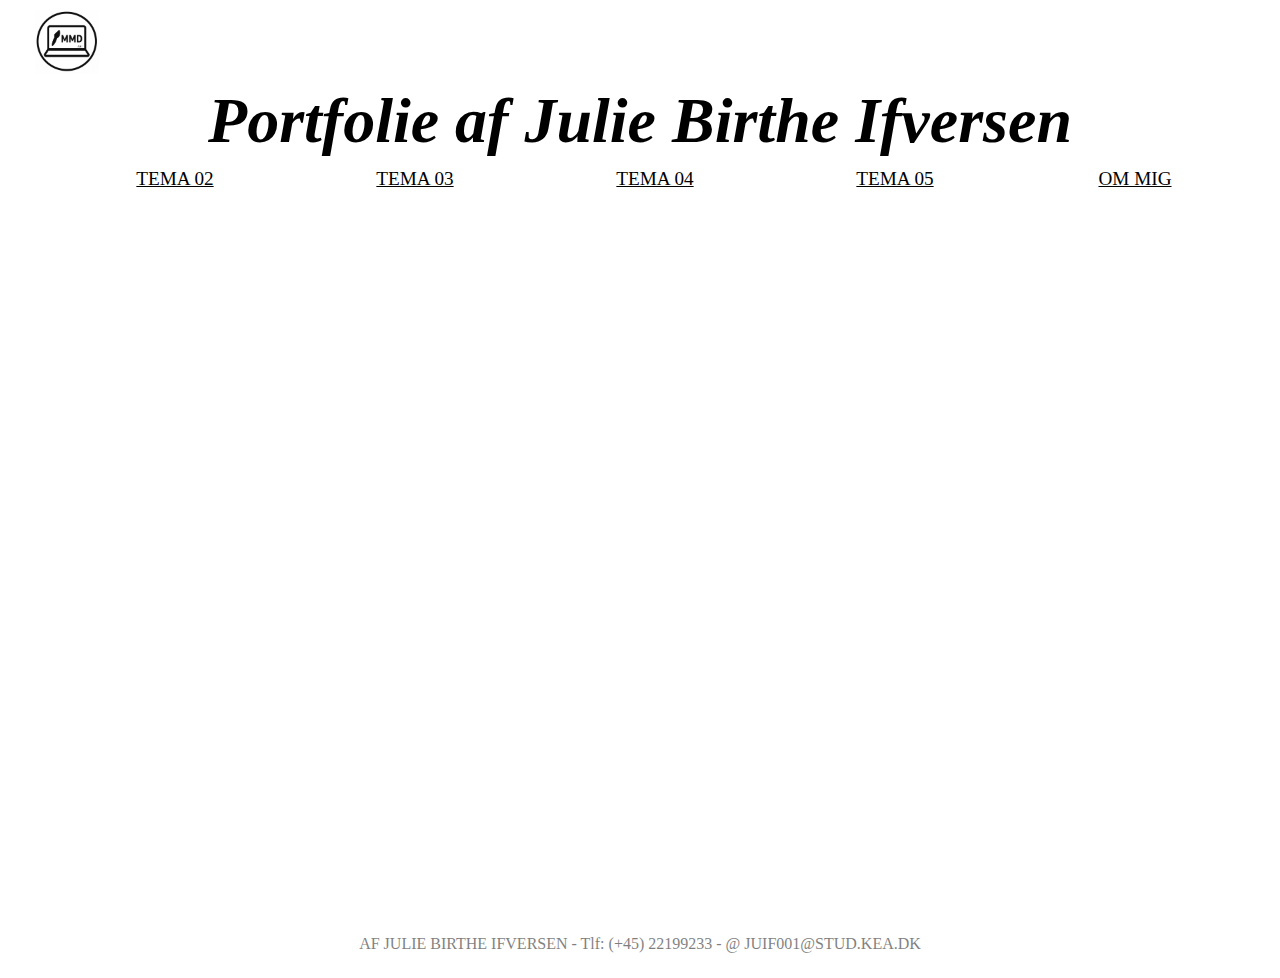
<file: index.html>
<!DOCTYPE html>
<html lang="da">

<head>
    <meta charset="UTF-8">
    <meta name="viewport" content="width=device-width, initial-scale=1.0">
    <meta name="robots" content="noindex">
    <title>Forside</title>
    <link rel="stylesheet" href="style.css">
    <link rel="icon" type="image/x-icon" href="img/logommd3.jpg">
</head>

<body>
    <header>
        <div class="logo">
            <a href="index.html"><img class="logohead" src="img/mmdlogo2.png" alt="Logo"></a>
            <h1><em>Portfolie af Julie Birthe Ifversen</em></h1>
        </div>

        <nav>
            <ul class="menu">
                <li><a href="grundweb.html">TEMA 02</a></li>
                <li> <a href="uxui.html">TEMA 03</a></li>
                <li> <a href="animation.html">TEMA 04</a></li>
                <li> <a href="indhold.html">TEMA 05</a></li>
                <li> <a href="ommig.html">OM MIG</a></li>

            </ul>
            <div class="burger">
                <div class="line"></div>
                <div class="line"></div>
                <div class="line"></div>
            </div>
        </nav>
    </header>


    <main>

        <div class="grid_1-1">
            <div class="slider">

                <img src="img/grafik.webp" alt="Billede 2">
                <img src="img/kontaktside.webp" alt="billede4">
                <img src="img/styletilesmed.webp" alt="Billede 3">
                <img src="img/moodboardlol.png" alt="Billede 1">
                <img src="img/færdigsite.webp" alt="billede5">
                <img src="img/færdigsiteweb.webp" alt="billede6">

            </div>
            <div class="slider">
                <img src="img/moodboardlol.png" alt="Billede 1">
                <img src="img/styletilesmed.webp" alt="Billede 3">
                <img src="img/grafik.webp" alt="Billede 2">
                <img src="img/kontaktside.webp" alt="billede4">
                <img src="img/færdigsiteweb.webp" alt="billede6">
                <img src="img/færdigsite.webp" alt="billede5">

            </div>
        </div>

    </main>
    <footer>
        AF JULIE BIRTHE IFVERSEN - Tlf: (+45) 22199233 - @ JUIF001@STUD.KEA.DK
    </footer>
    <script src="menu.js"></script>
</body>

</html>
</file>
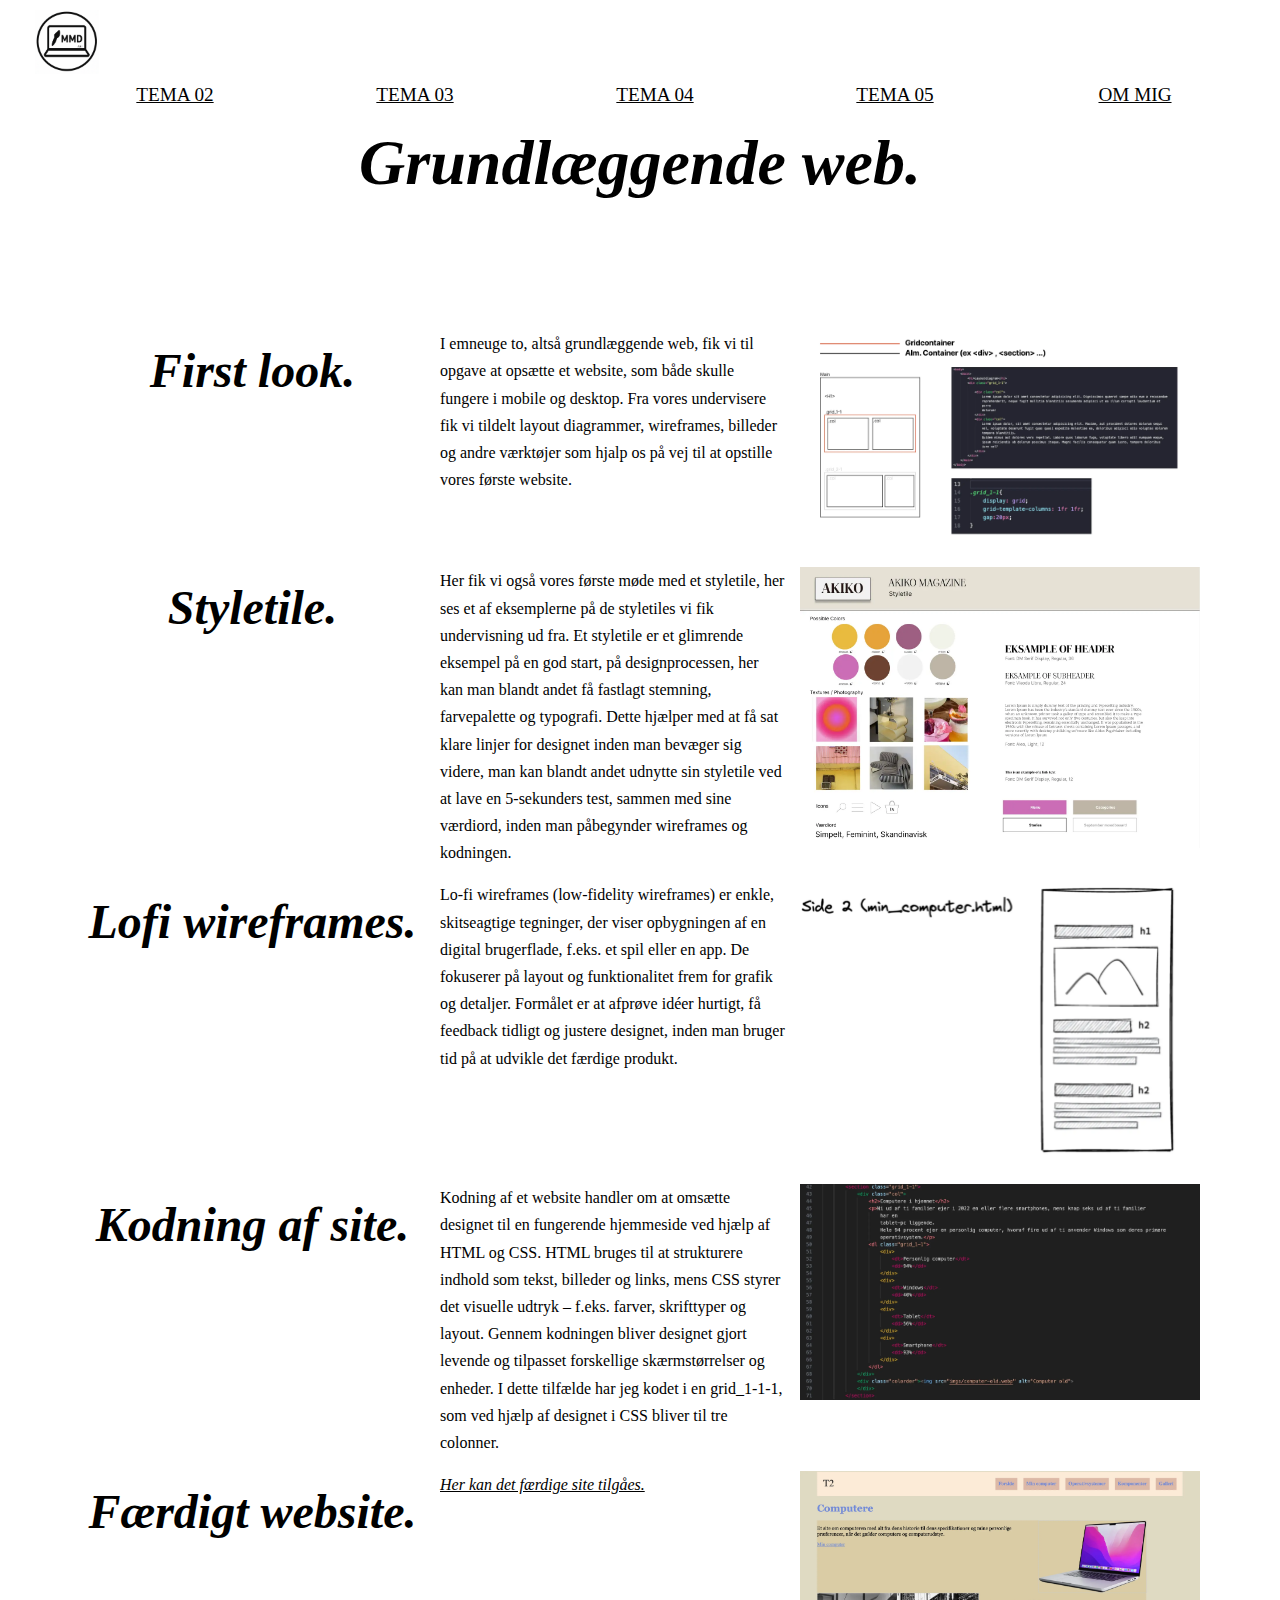
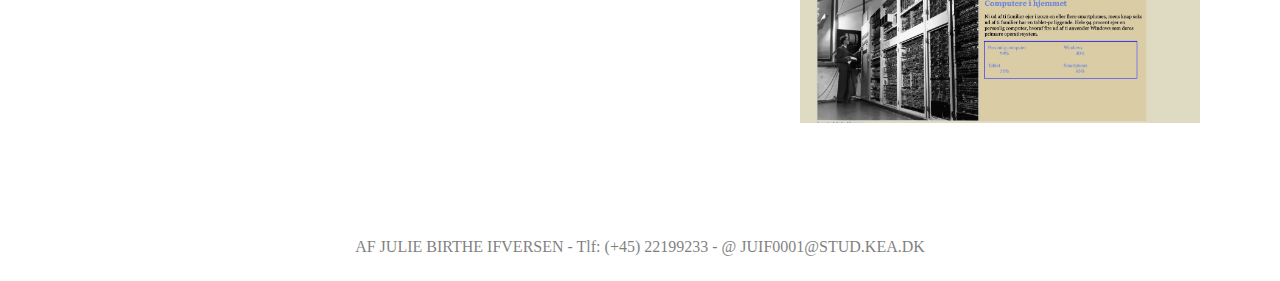
<file: grundweb.html>
<!DOCTYPE html>
<html lang="da">

<head>
    <meta charset="UTF-8">
    <meta name="viewport" content="width=device-width, initial-scale=1.0">
    <meta name="robots" content="noindex">

    <title>Grund web</title>
    <link rel="stylesheet" href="style.css">
    <link rel="icon" type="image/x-icon" href="img/logommd3.jpg">
</head>

<body>
    <header>
        <div class="logo">
            <a href="index.html"><img class="logohead" src="img/mmdlogo2.png" alt="Logo"></a>
        </div>

        <nav>
            <ul class="menu">
                <li><a href="grundweb.html">TEMA 02</a></li>
                <li> <a href="uxui.html">TEMA 03</a></li>
                <li> <a href="animation.html">TEMA 04</a></li>
                <li> <a href="indhold.html">TEMA 05</a></li>
                <li> <a href="ommig.html">OM MIG</a></li>
            </ul>
            <div class="burger">
                <div class="line"></div>
                <div class="line"></div>
                <div class="line"></div>
            </div>
        </nav>
    </header>
    <main>
        <h1><em>Grundlæggende web.</em></h1>
        <div class="grid_uxui">
            <h3><em>First look.</em></h3>
            <p>I emneuge to, altså grundlæggende web, fik vi til opgave at opsætte et website, som både skulle fungere i
                mobile og
                desktop. Fra vores undervisere fik vi tildelt layout diagrammer, wireframes, billeder og andre værktøjer
                som hjalp os på
                vej til at opstille vores første website.
            </p>
            <img src="img/gridcontainer.webp" alt="styletile">
            <h3><em>Styletile.</em></h3>
            <p>Her fik vi også vores første møde med et styletile, her ses et af eksemplerne på de styletiles vi fik
                undervisning ud
                fra. Et styletile er et glimrende eksempel på en god start, på designprocessen, her kan man blandt andet
                få fastlagt
                stemning, farvepalette og typografi. Dette hjælper med at få sat klare linjer for designet inden man
                bevæger sig videre, man kan blandt andet udnytte sin styletile ved at lave en 5-sekunders test, sammen
                med sine værdiord, inden
                man påbegynder wireframes og kodningen.
            </p>
            <img src="img/styletilegrundweb.webp" alt="styletile">
            <h3> <em>Lofi wireframes.</em></h3>
            <p>Lo-fi wireframes (low-fidelity wireframes) er enkle, skitseagtige tegninger, der viser opbygningen af en
                digital
                brugerflade, f.eks. et spil eller en app. De fokuserer på layout og funktionalitet frem for grafik og
                detaljer. Formålet
                er at afprøve idéer hurtigt, få feedback tidligt og justere designet, inden man bruger tid på at udvikle
                det færdige
                produkt.</p>
            <img src="img/wireframefrundweb.webp" alt="wireframes">

            <h3><em>Kodning af site.</em></h3>
            <p>Kodning af et website handler om at omsætte designet til en fungerende hjemmeside ved hjælp af HTML og
                CSS. HTML bruges
                til at strukturere indhold som tekst, billeder og links, mens CSS styrer det visuelle udtryk – f.eks.
                farver,
                skrifttyper og layout. Gennem kodningen bliver designet gjort levende og tilpasset forskellige
                skærmstørrelser og
                enheder.
                I dette tilfælde har jeg kodet i en grid_1-1-1, som ved hjælp af designet i CSS bliver til tre colonner.
            </p>
            <img src="img/kodegrundweb.webp" alt="infoflex">
            <h3><em>Færdigt website.</em></h3>

            <a href="https://mmdjuliebi.dk/kea/02_web/01_website/mobilsite-kopi/index.html" target="_blank"><em>Her kan
                    det færdige site
                    tilgåes.</em></a>
            <img src="img/færdigsiteweb.webp" alt="site">


        </div>
    </main>
    <footer>
        AF JULIE BIRTHE IFVERSEN - Tlf: (+45) 22199233 - @ JUIF0001@STUD.KEA.DK
    </footer>
    <script src="menu.js"></script>
</body>

</html>
</file>
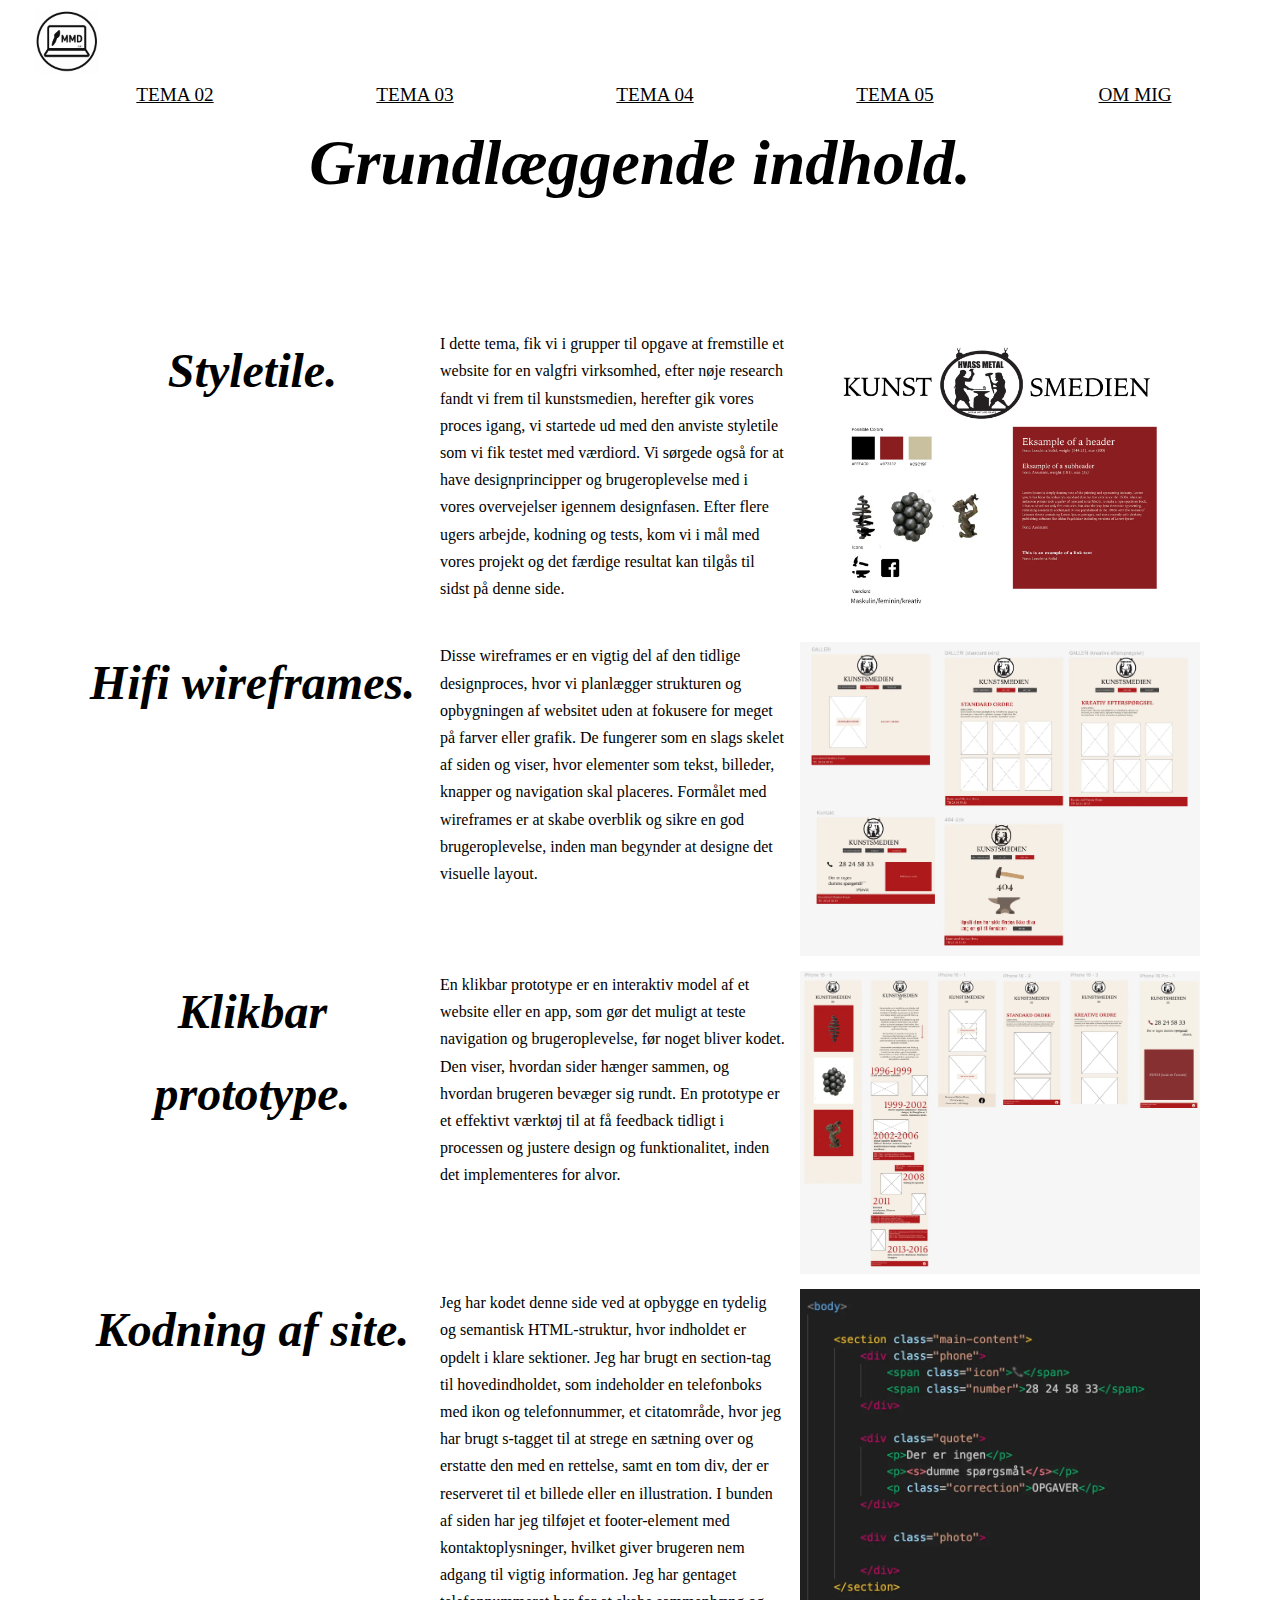
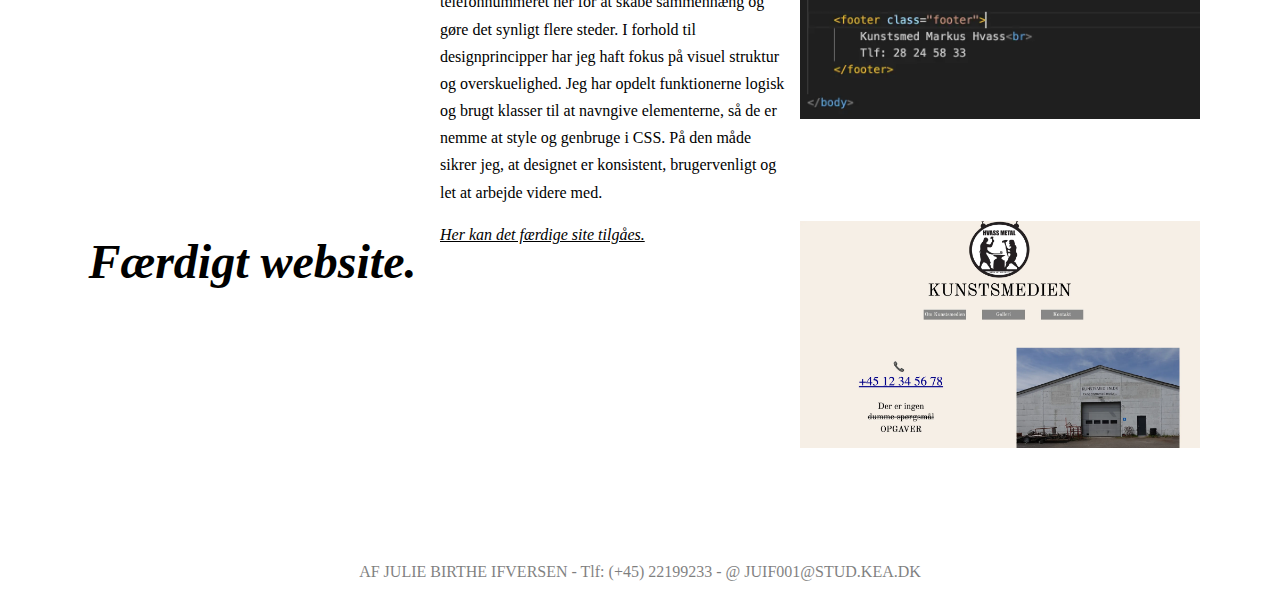
<file: indhold.html>
<!DOCTYPE html>
<html lang="da">

<head>
    <meta charset="UTF-8">
    <meta name="viewport" content="width=device-width, initial-scale=1.0">
    <meta name="robots" content="noindex">

    <title>indhold</title>
    <link rel="stylesheet" href="style.css">
    <link rel="icon" type="image/x-icon" href="img/logommd3.jpg">
</head>

<body>
    <header>
        <div class="logo">
            <a href="index.html"><img class="logohead" src="img/mmdlogo2.png" alt="Logo"></a>
        </div>

        <nav>
            <ul class="menu">
                <li><a href="grundweb.html">TEMA 02</a></li>
                <li> <a href="uxui.html">TEMA 03</a></li>
                <li> <a href="animation.html">TEMA 04</a></li>
                <li> <a href="indhold.html">TEMA 05</a></li>
                <li> <a href="ommig.html">OM MIG</a></li>
            </ul>
            <div class="burger">
                <div class="line"></div>
                <div class="line"></div>
                <div class="line"></div>
            </div>
        </nav>
    </header>
    <main>
        <h1><em>Grundlæggende indhold.</em></h1>
        <div class="grid_uxui">
            <h3><em>Styletile.</em></h3>
            <p>I dette tema, fik vi i grupper til opgave at fremstille et website for en valgfri virksomhed, efter nøje
                research fandt
                vi frem til kunstsmedien, herefter gik vores proces igang, vi startede ud med den anviste styletile som
                vi fik testet
                med værdiord. Vi sørgede også for at have designprincipper og brugeroplevelse med i vores overvejelser
                igennem
                designfasen. Efter flere ugers arbejde, kodning og tests, kom vi i mål med vores projekt og det færdige
                resultat kan
                tilgås til sidst på denne side.
            </p>
            <img src="img/styletilesmed.webp" alt="styletile">
            <h3> <em>Hifi wireframes.</em></h3>
            <p>Disse wireframes er en vigtig del af den tidlige designproces, hvor vi planlægger strukturen og
                opbygningen af websitet
                uden at fokusere for meget på farver eller grafik. De fungerer som en slags skelet af siden og viser,
                hvor
                elementer som tekst,
                billeder, knapper og navigation skal placeres. Formålet med wireframes er at skabe overblik og sikre en
                god
                brugeroplevelse, inden man begynder at designe det visuelle layout.</p>
            <img src="img/wireframekunst.webp" alt="wireframes">
            <h3> <em>Klikbar prototype.</em></h3>
            <p>
                En klikbar prototype er en interaktiv model af et website eller en app, som gør det muligt at teste
                navigation og
                brugeroplevelse, før noget bliver kodet. Den viser, hvordan sider hænger sammen, og hvordan brugeren
                bevæger sig rundt.
                En prototype er et effektivt værktøj til at få feedback tidligt i processen og justere design og
                funktionalitet, inden
                det implementeres for alvor.
            </p>
            <img src="img/prototypekunst.webp" alt="proto">
            <h3><em>Kodning af site.</em></h3>
            <p>Jeg har kodet denne side ved at opbygge en tydelig og semantisk HTML-struktur, hvor indholdet er opdelt i
                klare sektioner.
                Jeg har brugt en section-tag til hovedindholdet, som indeholder en telefonboks med ikon og
                telefonnummer,
                et citatområde, hvor jeg har brugt s-tagget til at strege en sætning over og erstatte den med en
                rettelse, samt en
                tom div, der er reserveret til et billede eller en illustration.

                I bunden af siden har jeg tilføjet et footer-element med kontaktoplysninger, hvilket giver
                brugeren nem
                adgang til vigtig information. Jeg har gentaget telefonnummeret her for at skabe sammenhæng
                og gøre det
                synligt flere steder.

                I forhold til designprincipper har jeg haft fokus på visuel struktur og overskuelighed. Jeg
                har opdelt
                funktionerne logisk og brugt klasser til at navngive elementerne, så de er nemme at style og
                genbruge i
                CSS. På den måde sikrer jeg, at designet er konsistent, brugervenligt og let at arbejde
                videre med.</p>
            <img src="img/kodekunst.webp" alt="infoflex">
            <h3><em>Færdigt website.</em></h3>

            <a href="https://mmdjuliebi.dk/kea/05_indhold/kunstsmedien/" target="_blank"><em>Her kan det
                    færdige site
                    tilgåes.</em></a>
            <img src="img/kontaktside.webp" alt="site">


        </div>
    </main>
    <footer>
        AF JULIE BIRTHE IFVERSEN - Tlf: (+45) 22199233 - @ JUIF001@STUD.KEA.DK
    </footer>
    <script src="menu.js"></script>
</body>



</html>
</file>
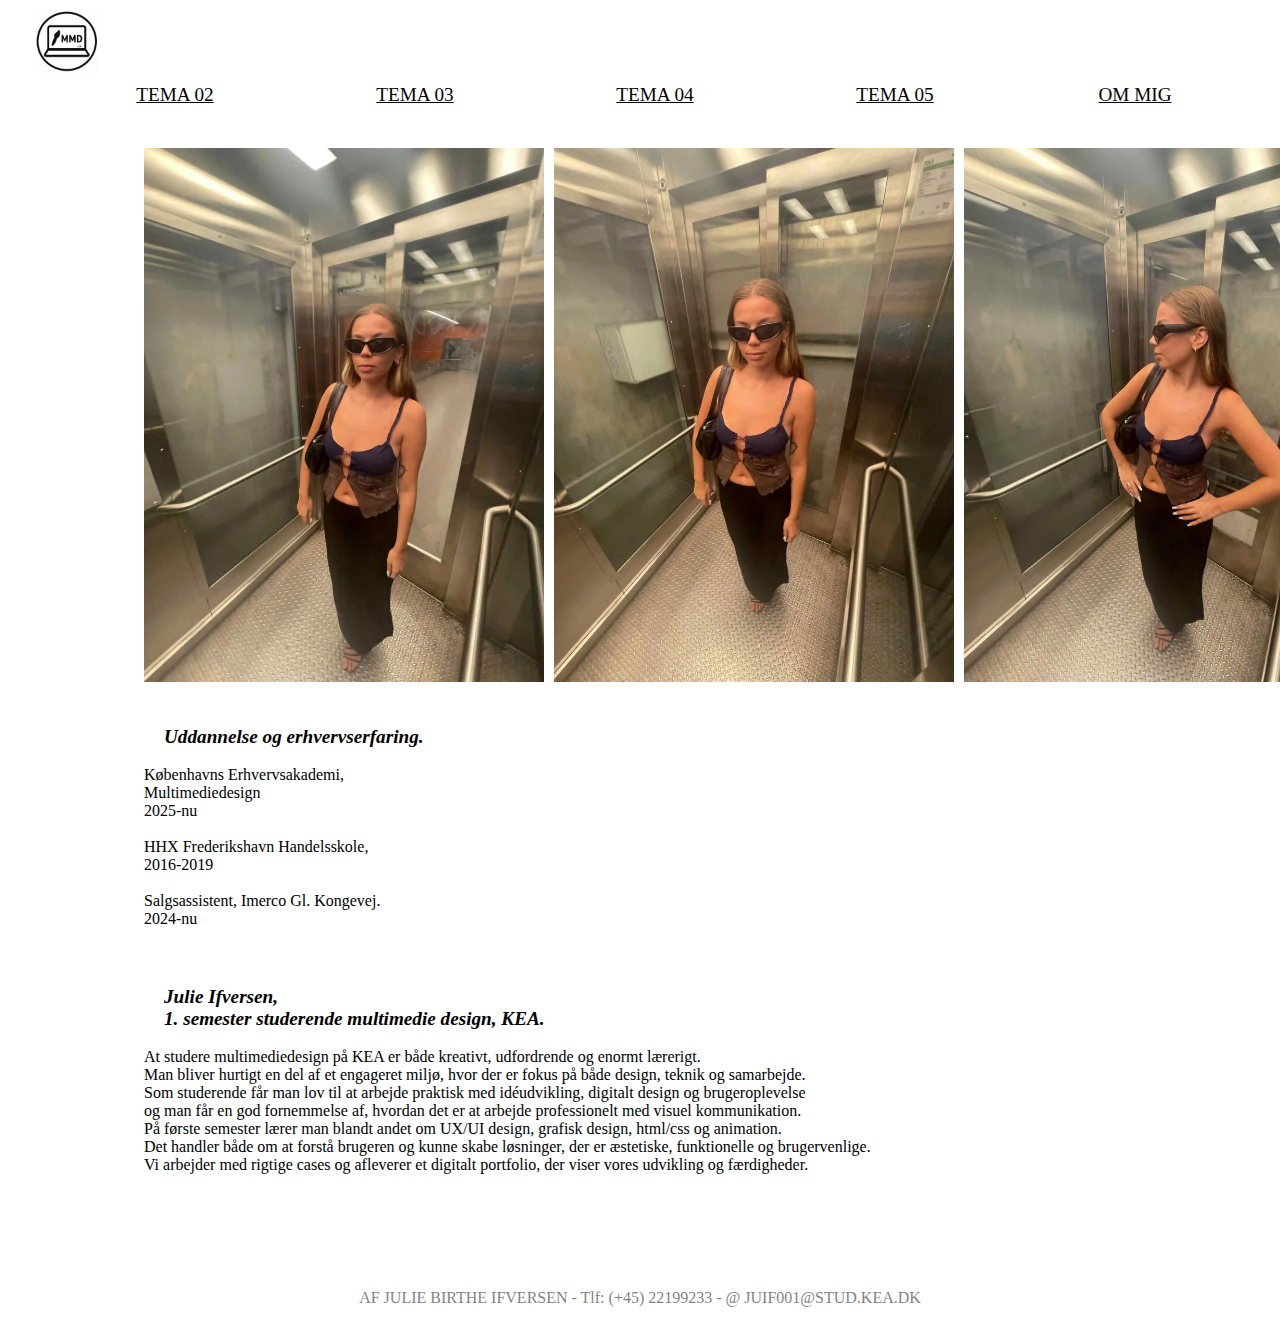
<file: ommig.html>
<!DOCTYPE html>
<html lang="da">

<head>
    <meta charset="UTF-8">
    <meta name="viewport" content="width=device-width, initial-scale=1.0">
    <meta name="robots" content="noindex">

    <title>om mig</title>
    <link rel="stylesheet" href="style.css">
    <link rel="icon" type="image/x-icon" href="img/logommd3.jpg">
</head>

<body>
    <header>
        <div class="logo">
            <a href="index.html"><img class="logohead" src="img/mmdlogo2.png" alt="Logo"></a>
        </div>

        <nav>
            <ul class="menu">
                <li><a href="grundweb.html">TEMA 02</a></li>
                <li> <a href="uxui.html">TEMA 03</a></li>
                <li> <a href="animation.html">TEMA 04</a></li>
                <li> <a href="indhold.html">TEMA 05</a></li>
                <li> <a href="ommig.html">OM MIG</a></li>
            </ul>
            <div class="burger">
                <div class="line"></div>
                <div class="line"></div>
                <div class="line"></div>
            </div>
        </nav>
    </header>
    <main>
        <div class="grid_1-1-1">
            <div><img src="img/billedeommig2.webp" alt="mig"></div>
            <div><img src="img/billedeommig.webp" alt="mig"></div>
            <div><img src="img/billedeommig3.webp" alt="mig"></div>
        </div>
        <div>
            <div class="p_1">
                <h2><em>Uddannelse og erhvervserfaring.</em></h2> <br>
                <p>Københavns Erhvervsakademi,<br>Multimediedesign<br>2025-nu</p> <br>
                <p>HHX Frederikshavn Handelsskole,<br>2016-2019<br></p> <br>
                <p>Salgsassistent, Imerco Gl. Kongevej.<br>2024-nu</p> <br>
            </div>
            <div class="p_1">
                <h2><em>Julie Ifversen,<br> 1. semester studerende multimedie design, KEA.</em></h2> <br>
                <p>
                    At studere multimediedesign på KEA er både kreativt, udfordrende og enormt lærerigt. <br> Man bliver
                    hurtigt en del af et
                    engageret miljø, hvor der er fokus på både design, teknik og samarbejde. <br> Som studerende får man
                    lov
                    til at arbejde
                    praktisk med idéudvikling, digitalt design og brugeroplevelse <br> og man får en god fornemmelse
                    af,
                    hvordan det er at
                    arbejde professionelt med visuel kommunikation.

                    <br>På første semester lærer man blandt andet om UX/UI design, grafisk design, html/css og
                    animation.
                    <br>Det handler både om at
                    forstå brugeren og kunne skabe løsninger, der er æstetiske, funktionelle og brugervenlige. <br> Vi
                    arbejder med rigtige cases
                    og afleverer et digitalt portfolio, der viser vores udvikling og færdigheder.
                </p>
            </div>

        </div>
    </main>
    <footer>
        AF JULIE BIRTHE IFVERSEN - Tlf: (+45) 22199233 - @ JUIF001@STUD.KEA.DK
    </footer>
    <script src="menu.js"></script>
</body>

</html>
</file>
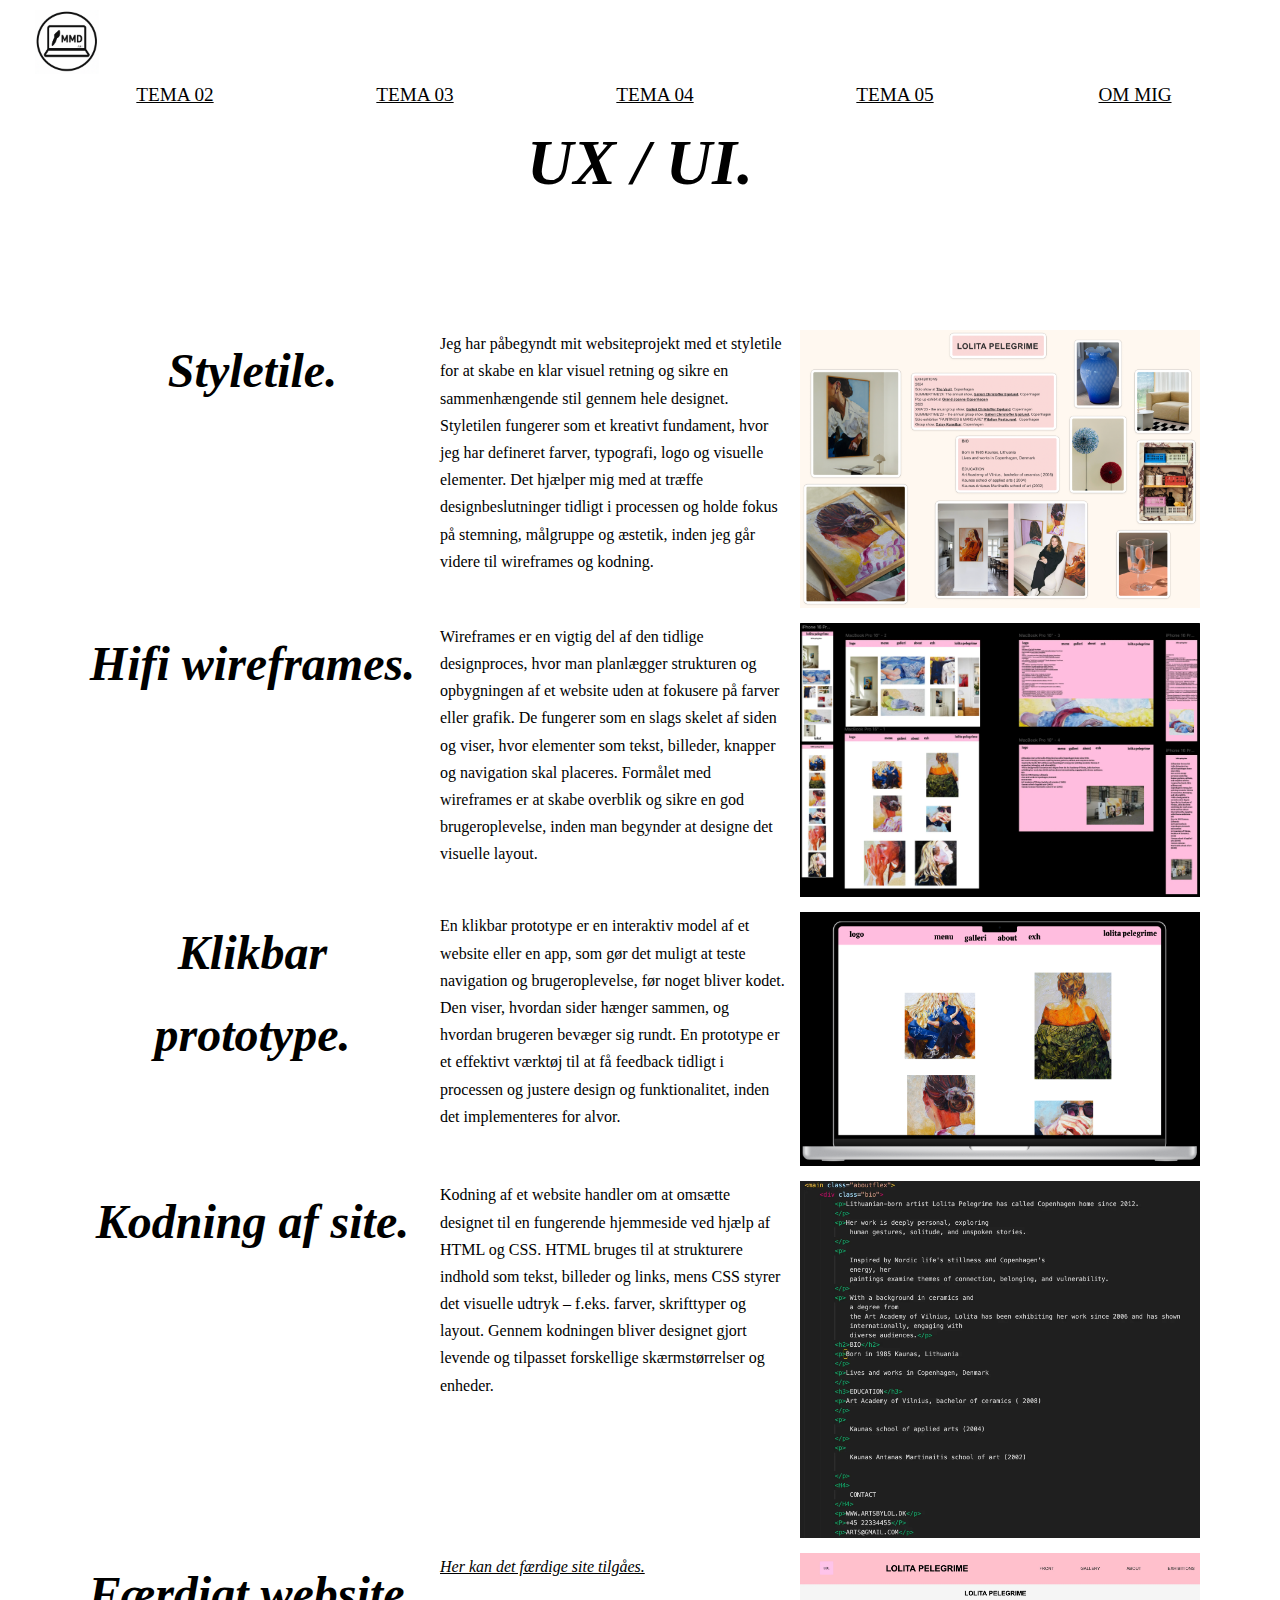
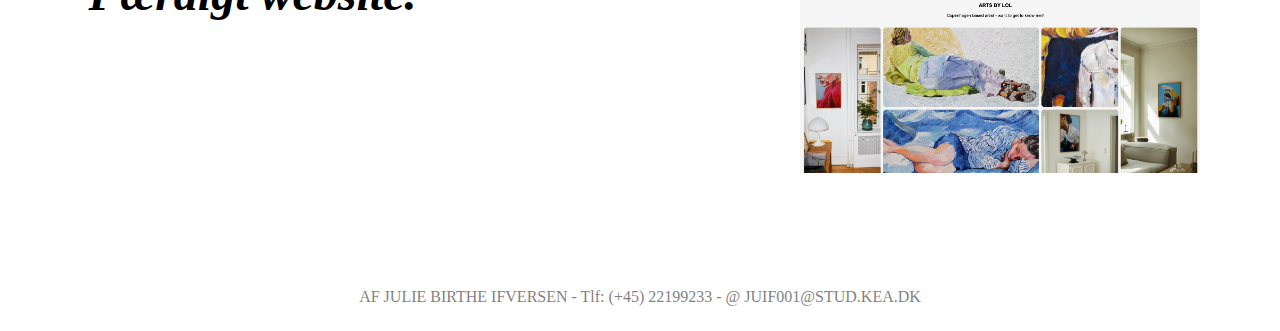
<file: uxui.html>
<!DOCTYPE html>
<html lang="da">

<head>
    <meta charset="UTF-8">
    <meta name="viewport" content="width=device-width, initial-scale=1.0">
    <meta name="robots" content="noindex">

    <title>ux ui</title>
    <link rel="stylesheet" href="style.css">
    <link rel="icon" type="image/x-icon" href="img/logommd3.jpg">
</head>

<body>
    <header>
        <div class="logo">
            <a href="index.html"><img class="logohead" src="img/mmdlogo2.png" alt="Logo"></a>
        </div>

        <nav>
            <ul class="menu">
                <li><a href="grundweb.html">TEMA 02</a></li>
                <li> <a href="uxui.html">TEMA 03</a></li>
                <li> <a href="animation.html">TEMA 04</a></li>
                <li> <a href="indhold.html">TEMA 05</a></li>
                <li> <a href="ommig.html">OM MIG</a></li>
            </ul>
            <div class="burger">
                <div class="line"></div>
                <div class="line"></div>
                <div class="line"></div>
            </div>
        </nav>
    </header>
    <main>
        <h1><em>UX / UI.</em></h1>
        <div class="grid_uxui">
            <h3><em>Styletile.</em></h3>
            <p>Jeg har påbegyndt mit websiteprojekt med et styletile for at skabe en klar visuel retning og sikre en
                sammenhængende
                stil gennem hele designet. Styletilen fungerer som et kreativt fundament, hvor jeg har defineret farver,
                typografi, logo
                og visuelle elementer. Det hjælper mig med at træffe designbeslutninger tidligt i processen og holde
                fokus på stemning,
                målgruppe og æstetik, inden jeg går videre til wireframes og kodning.
            </p>
            <img src="img/moodboardlol.png" alt="styletile">
            <h3> <em>Hifi wireframes.</em></h3>
            <p>Wireframes er en vigtig del af den tidlige designproces, hvor man planlægger strukturen og opbygningen af
                et website
                uden at fokusere på farver eller grafik. De fungerer som en slags skelet af siden og viser, hvor
                elementer som tekst,
                billeder, knapper og navigation skal placeres. Formålet med wireframes er at skabe overblik og sikre en
                god
                brugeroplevelse, inden man begynder at designe det visuelle layout.</p>
            <img src="img/styletile.webp" alt="wireframes">
            <h3> <em>Klikbar prototype.</em></h3>
            <p>
                En klikbar prototype er en interaktiv model af et website eller en app, som gør det muligt at teste
                navigation og
                brugeroplevelse, før noget bliver kodet. Den viser, hvordan sider hænger sammen, og hvordan brugeren
                bevæger sig rundt.
                En prototype er et effektivt værktøj til at få feedback tidligt i processen og justere design og
                funktionalitet, inden
                det implementeres for alvor.
            </p>
            <img src="img/prototype.png" alt="proto">
            <h3><em>Kodning af site.</em></h3>
            <p>Kodning af et website handler om at omsætte designet til en fungerende hjemmeside ved hjælp af HTML og
                CSS. HTML bruges
                til at strukturere indhold som tekst, billeder og links, mens CSS styrer det visuelle udtryk – f.eks.
                farver,
                skrifttyper og layout. Gennem kodningen bliver designet gjort levende og tilpasset forskellige
                skærmstørrelser og
                enheder.</p>
            <img src="img/infoflex.webp" alt="infoflex">
            <h3><em>Færdigt website.</em></h3>

            <a href="https://mmdjuliebi.dk/kea/emnesite/prints.html" target="_blank"><em>Her kan det færdige site
                    tilgåes.</em></a>
            <img src="img/færdigsite.webp" alt="site">


        </div>

    </main>
    <script src="menu.js"></script>
    <footer>
        AF JULIE BIRTHE IFVERSEN - Tlf: (+45) 22199233 - @ JUIF001@STUD.KEA.DK
    </footer>
</body>




</html>
</file>
<file: style.css>
* {
  margin: 0;
  padding: 0;
  box-sizing: border-box;
}

video {
  width: 100%;
  height: auto;
  display: block;
}

.logo img {
  width: 5%;
  display: block;
  margin-left: 35px;

  margin-top: 10px;
}

h1 {
  text-align: center;
  font-family: "Times New Roman", Times, serif;
  font-size: 3rem;
  padding-top: 10px;
}

h2 {
  font-weight: lighter;
  font-size: 110%;
  text-align: left;
  font-family: "Times New Roman", Times, serif;
  padding-left: 20px;
  font-weight: bold;
}
h3 {
  text-align: center;
  font-size: 2rem;
}
h4 {
  text-align: center;
  font-weight: lighter;
  line-height: 1.7;
  font-family: "Times New Roman", Times, serif;
}
h5 {
  font-size: 9rem;
  margin-top: 10px;
  font-weight: lighter;
  margin-left: 20px;
  text-align: left;
}
.p_1 {
  margin-left: 9rem;
  margin-right: 10rem;
  margin-top: 40px;
}
a {
  color: #000000;
}
.grid_1-1-1 {
  display: grid;
  width: 200px;
  height: auto;
  margin-left: 6rem;
  gap: 10px;
}
.grid_uxui {
  padding-top: 10px;
  gap: 15px;
  display: grid;
  line-height: 1.7;
  margin: 80px;
}

/********* burgermenu ***********/
nav {
  display: flex;
  justify-content: center;
}

.menu {
  display: flex;
  list-style: none;
  margin: 0;
  padding: 0;
}
.menu li {
  margin: 0 30px;
}

.menu a {
  font-family: "Times New Roman", Times, serif;
  font-weight: 400;
  font-style: normal;
  font-size: 1.2rem;
  border: 2px #000000;
}

.menu li:last-child {
  margin-right: 0;
}

.menu a {
  display: block;
  width: 180px;
  text-align: center;
  padding: 10px 0;
  color: black;
  text-decoration: underline;
  background-color: white;
  transition: color 0.3s, background-color 0.3s;
  border-radius: 10px;
  border-width: 10px;
  border: 2px #000000;
}

.menu a:hover {
  text-decoration: overline;
}

.burger {
  width: 30px;
  height: 20px;
  cursor: pointer;
}

.burger .line {
  position: relative;
  z-index: 10;
  width: 100%;
  height: 2px;
  background-color: #000000;
  margin-bottom: 5px;
  transition: 0.2s linear;
}
.burger {
  display: none;
  padding-right: 0.6rem;
  padding-bottom: 7rem;
}
.burger {
  width: 30px;
  height: 20px;
  cursor: pointer;
}

.burger .line {
  width: 100%;
  height: 2px;
  background-color: #333333;
  margin-bottom: 5px;
  transition: 0.2s linear;
}
.burger {
  display: none;
}
@media screen and (max-width: 800px) {
  .menu {
    display: none;
  }
  .burger {
    display: block;
  }
  .burger.active .line:nth-child(1) {
    transform: rotate(45deg) translate(5px, 5px);
    transition: 0.2s linear;
  }

  .burger.active .line:nth-child(2) {
    opacity: 0;
    transition: 0.15s linear;
  }

  .burger.active .line:nth-child(3) {
    transform: rotate(-45deg) translate(5px, -5px);
    transition: 0.2s linear;
  }

  nav.active .menu {
    display: block;
    background-color: #ffffff;
    position: absolute;
    top: 94px;
    left: 0;
    width: 100%;
    box-shadow: 0 10px 10px rgba(0, 0, 0, 0.1);
    z-index: 1;
  }

  nav.active .menu li {
    margin: 10px 20px;
  }

  nav.active .menu a {
    font-size: 24px;
  }
}
/********* burgermenu slut ***********/
img {
  width: 400px;
  height: auto;
}

.slider {
  width: 500px;
  height: 400px;
  position: relative;
  overflow: hidden;
  margin-left: 40px;

  margin-right: 40px;
}
.grid_1-1 {
  display: grid;
  gap: 1px;
}

.slider img {
  position: absolute;
  width: 100%;
  height: 100%;
  opacity: 0;
  animation: slide 15s infinite;
}
.slider img:nth-child(1) {
  animation-delay: 0s;
}
.slider img:nth-child(2) {
  animation-delay: 3s;
}
.slider img:nth-child(3) {
  animation-delay: 6s;
}
.slider img:nth-child(4) {
  animation-delay: 9s;
}
.slider img:nth-child(5) {
  animation-delay: 12s;
}
.slider img:nth-child(6) {
  animation-delay: 15s;
}

@keyframes slide {
  0% {
    opacity: 0;
  }
  10% {
    opacity: 1;
  }
  30% {
    opacity: 1;
  }
  40% {
    opacity: 0;
  }
  100% {
    opacity: 0;
  }
}
footer {
  padding: 15px;
  margin: 10px;
  font-family: "Times New Roman", Times, serif;
  text-align: center;
  opacity: 50%;
  margin-top: 100px;
}
/******* desktop ******/
@media (min-width: 800px) {
  img {
    width: 400px;
    height: auto;
  }

  .slider {
    width: 700px;
    height: 600px;
    position: relative;
    overflow: hidden;
    margin-left: 20px;
    margin-top: 20px;
    margin-right: 40px;
  }
  .grid_1-1 {
    grid-template-columns: 1fr 1fr;
    display: grid;
    gap: 1px;
  }

  .slider img {
    position: absolute;
    width: 100%;
    height: 100%;
    opacity: 0;
    animation: slide 15s infinite;
  }
  .slider img:nth-child(1) {
    animation-delay: 0s;
  }
  .slider img:nth-child(2) {
    animation-delay: 3s;
  }
  .slider img:nth-child(3) {
    animation-delay: 6s;
  }
  .slider img:nth-child(4) {
    animation-delay: 9s;
  }
  .slider img:nth-child(5) {
    animation-delay: 12s;
  }
  .slider img:nth-child(6) {
    animation-delay: 15s;
  }

  @keyframes slide {
    0% {
      opacity: 0;
    }
    10% {
      opacity: 1;
    }
    30% {
      opacity: 1;
    }
    40% {
      opacity: 0;
    }
    100% {
      opacity: 0;
    }
  }
  .grid_uxui {
    padding-top: 50px;
    gap: 15px;
    grid-template-columns: 1fr 1fr 1fr;
    display: grid;
    line-height: 1.7;
  }
  .grid_1-1-1 {
    display: grid;
    grid-template-columns: 1fr 1fr 1fr;
    width: 200px;
    height: auto;
    margin-left: 9rem;
    margin-top: 2rem;
    gap: 10px;
  }
  h1 {
    text-align: center;
    font-family: "Times New Roman", Times, serif;
    font-size: 4rem;
    padding-top: 10px;
  }

  h2 {
    font-weight: lighter;
    font-size: 120%;
    text-align: left;
    font-family: "Times New Roman", Times, serif;
    padding-left: 20px;
    font-weight: bold;
  }
  h3 {
    text-align: center;
    font-size: 3rem;
  }
  h4 {
    text-align: center;
    font-weight: lighter;
    line-height: 1.7;
    font-family: "Times New Roman", Times, serif;
  }
  h5 {
    font-size: 9rem;
    margin-top: 10px;
    font-weight: lighter;
    margin-left: 20px;
    text-align: left;
  }
}
</file>
